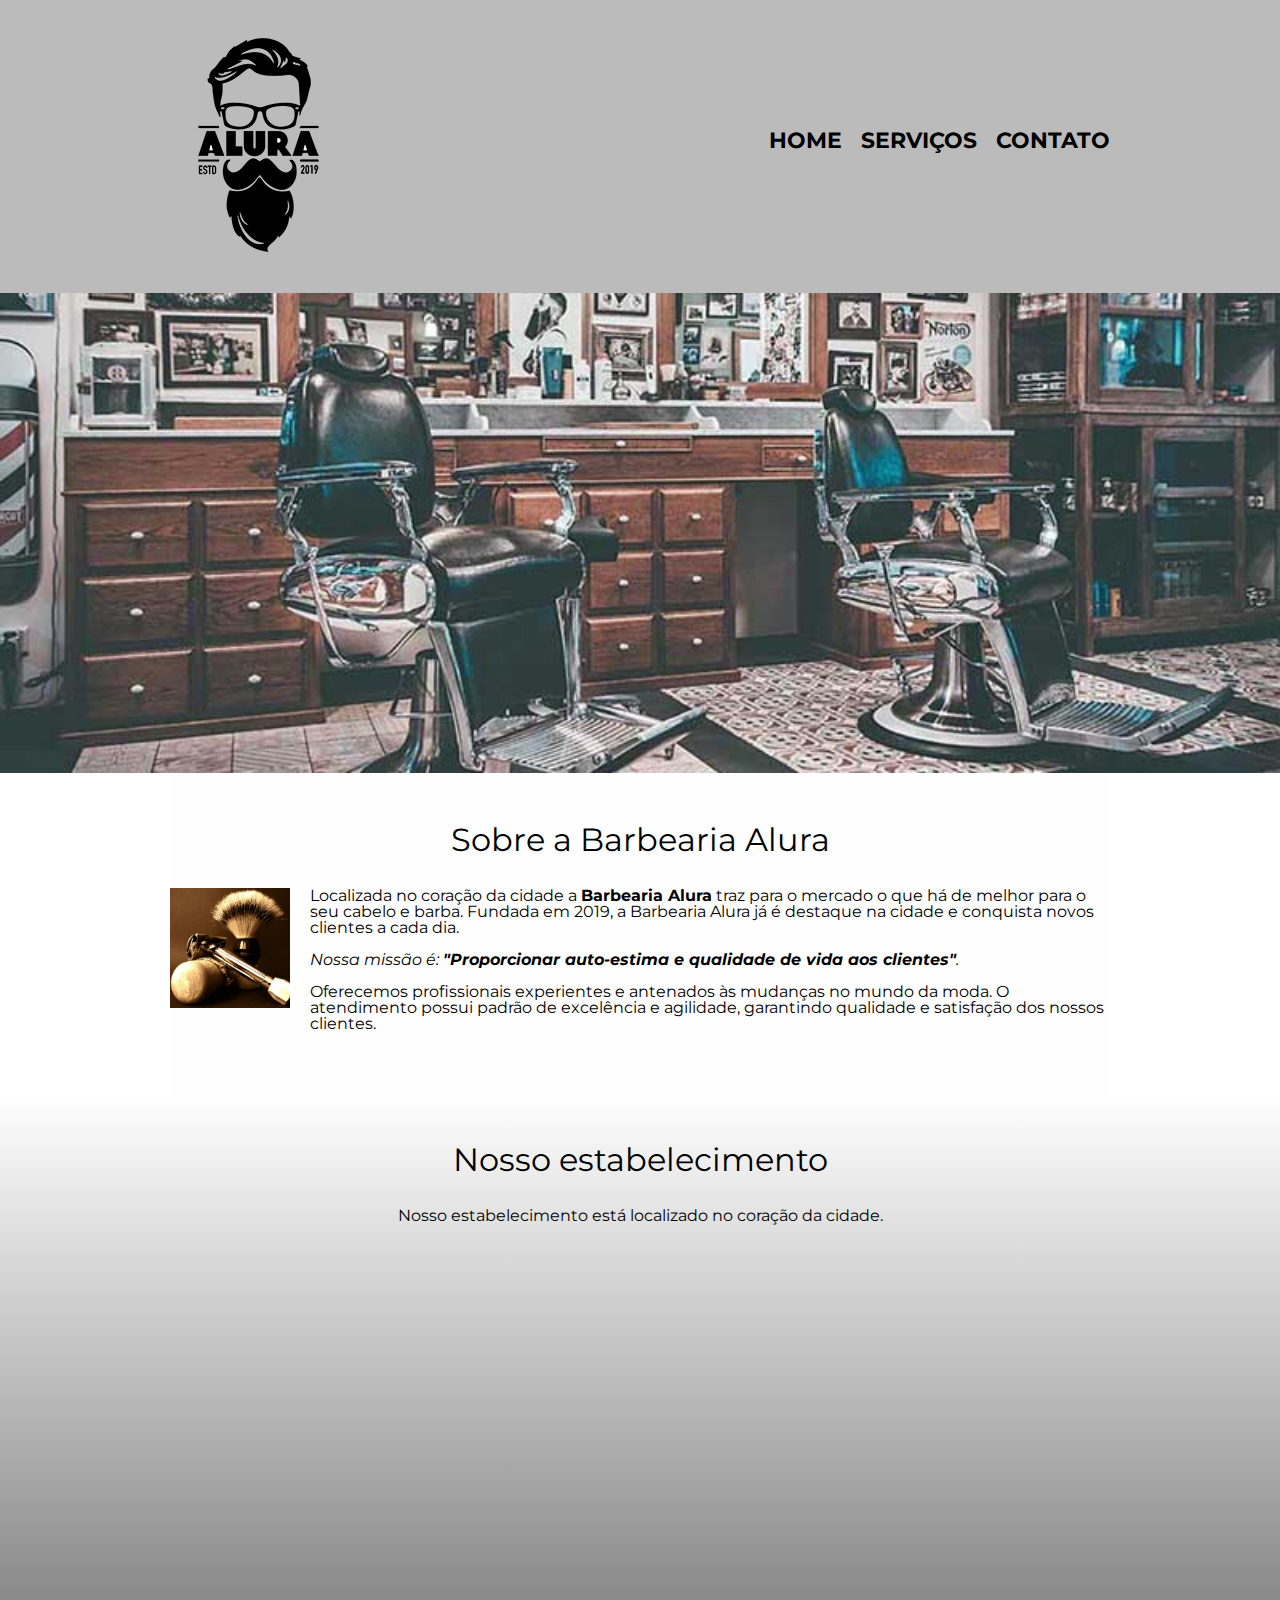
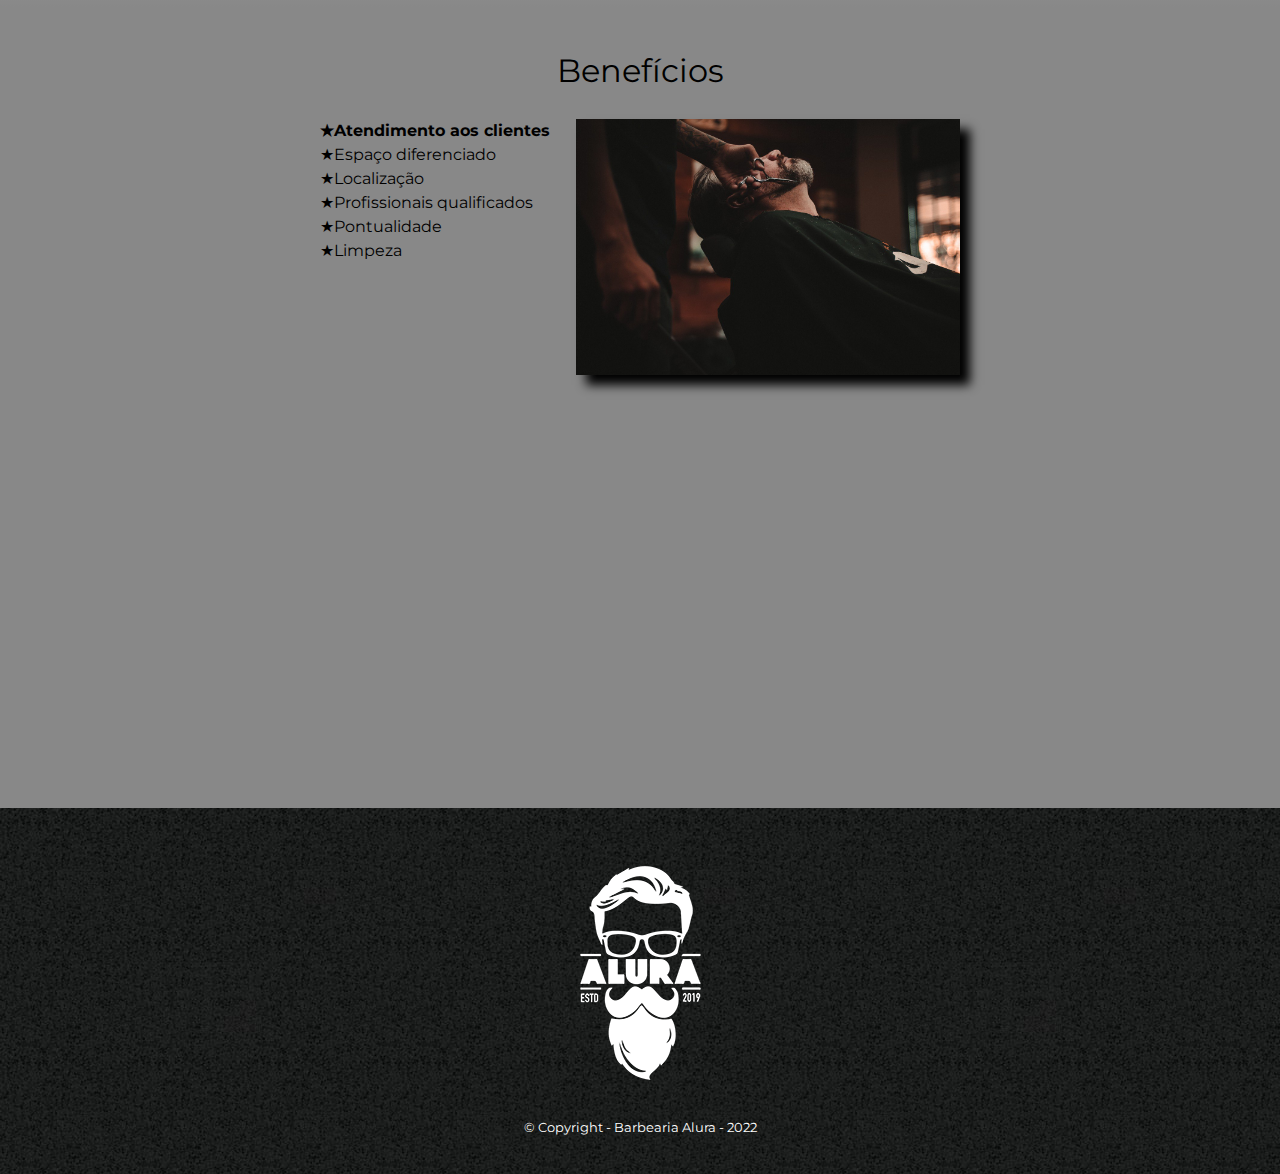
<file: index.html>
<!DOCTYPE html>
<html lang="en">

<head>
    <meta charset="UTF-8" />
    <meta http-equiv="X-UA-Compatible" content="IE=edge" />
    <meta name="viewport" content="width=device-width, initial-scale=1.0" />
    <link rel="stylesheet" href="css/reset.css">
    <link rel="stylesheet" href="css/style.css" />
    <link rel="preconnect" href="https://fonts.googleapis.com">
    <link rel="preconnect" href="https://fonts.gstatic.com" crossorigin>
    <link href="https://fonts.googleapis.com/css2?family=Montserrat:ital,wght@0,100;0,200;0,300;0,400;0,500;0,600;0,700;0,800;0,900;1,100;1,200;1,300;1,400;1,500;1,600;1,700;1,800;1,900&display=swap" rel="stylesheet">
    <title>Barbearia Alura</title>
</head>

<body>
    <header>
        <div class="caixa">
            <h1><img src="./image/logo.png" alt="logo Barbearia Alura"></h1>

            <nav>
                <ul>
                    <li><a href="index.html">Home</a></li>
                    <li><a href="servicos.html">Serviços</a></li>
                    <li><a href="contato.html">Contato</a></li>
                </ul>
            </nav>
        </div>
    </header>

    <img class="banner" src="./image/banner.jpg" alt="banner">

    <main>
        <section class="principal">        
            <h2 class="titulo-principal">Sobre a Barbearia Alura</h2>

            <img src="./image/utensilios.jpg" alt="Utensilios de um barbeiro" class="utensilios">
        
            <p>
                Localizada no coração da cidade a <strong>Barbearia Alura</strong> traz
                para o mercado o que há de melhor para o seu cabelo e barba. Fundada em
                2019, a Barbearia Alura já é destaque na cidade e conquista novos clientes
                a cada dia.
            </p>
        
            <p id="missao">
                <em>Nossa missão é:
                    <strong>"Proporcionar auto-estima e qualidade de vida aos clientes"</strong>.</em>
            </p>
        
            <p>
                Oferecemos profissionais experientes e antenados às mudanças no mundo da
                moda. O atendimento possui padrão de excelência e agilidade, garantindo
                qualidade e satisfação dos nossos clientes.
            </p>
        </section>
    
        <section class="mapa">
            <h3 class="titulo-principal">Nosso estabelecimento</h3>
            <p>Nosso estabelecimento está localizado no coração da cidade.</p>
            <div class="mapa-conteudo">
                <iframe src="https://www.google.com/maps/embed?pb=!1m18!1m12!1m3!1d3074.698452794594!2d-46.63557626293426!3d-23.588071474336555!2m3!1f0!2f0!3f0!3m2!1i1024!2i768!4f13.1!3m3!1m2!1s0x94ce5a2b2ed7f3a1%3A0xab35da2f5ca62674!2sAlura%20-%20Escola%20Online%20de%20Tecnologia!5e0!3m2!1spt-BR!2sbr!4v1670712822844!5m2!1spt-BR!2sbr" 
                width="100%" height="300" style="border:0;" allowfullscreen="" 
                loading="lazy" referrerpolicy="no-referrer-when-downgrade">
            </iframe>
            </div>
        </section>

        <section class="beneficios">       
            <h3 class="titulo-principal">Benefícios</h3>
            <div class="conteudo-beneficios">
                <ul class="lista-beneficios">
                    <li class="itens">Atendimento aos clientes</li>
                    <li class="itens">Espaço diferenciado</li>
                    <li class="itens">Localização</li>
                    <li class="itens">Profissionais qualificados</li>
                    <li class="itens">Pontualidade</li>
                    <li class="itens">Limpeza</li>
                </ul><img class="imagem-beneficio" src="./image/beneficios.jpg" alt="beneficios">
            </div>
            
            <div class="video">
                <iframe width="100%" height="315" src="https://www.youtube.com/embed/wcVVXUV0YUY" frameborder="0" allow="accelerometer; autoplay; encrypted-media; gyroscope; picture-in-picture" allowfullscreen>
                </iframe>
            </div>
        </section>
    </main>

    <footer>
        <img src="./image/logo-branco.png" alt="">
        <p class="copyright">&copy; Copyright - Barbearia Alura - 2022</p>
    </footer>
</body>

</html>
</file>
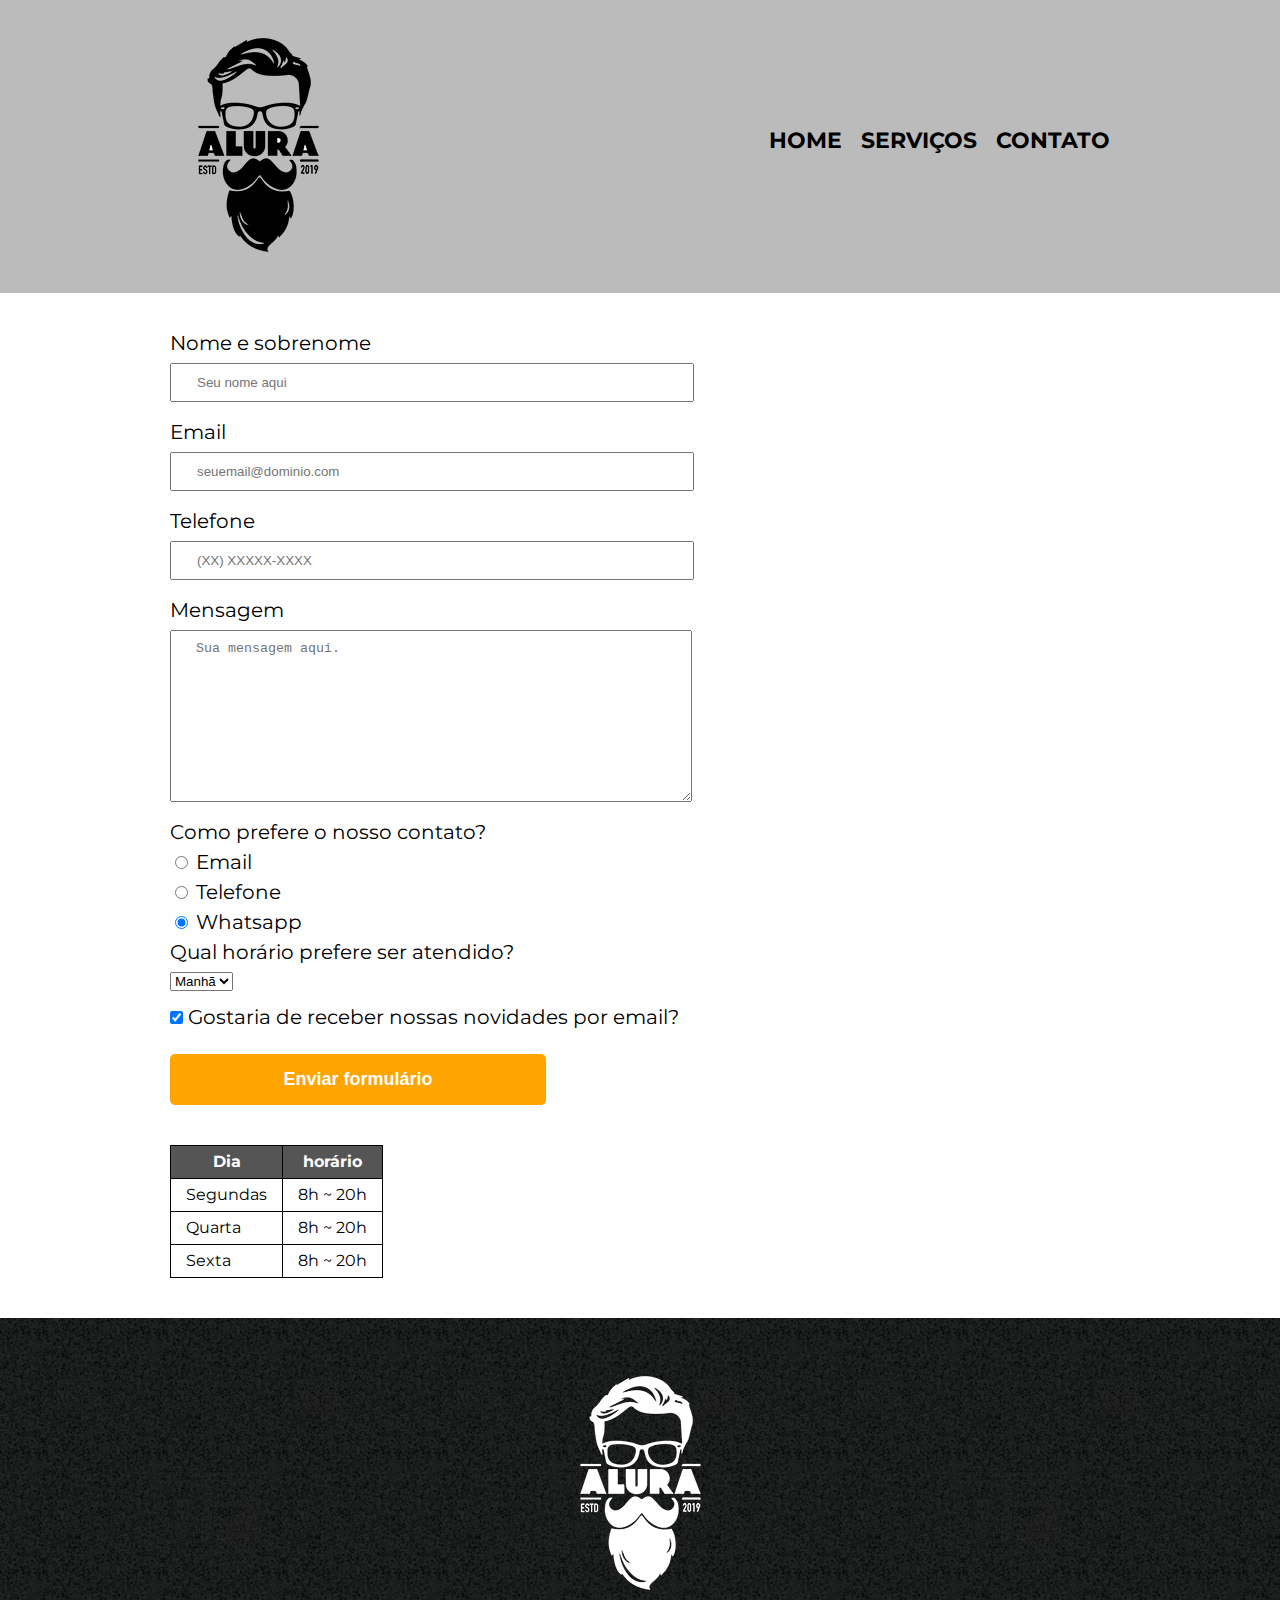
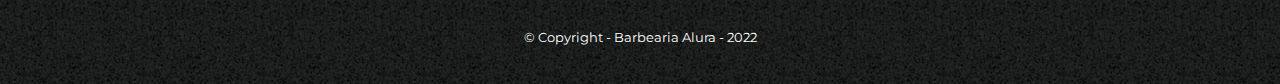
<file: contato.html>
<!DOCTYPE html>
<html lang="en">
<head>
    <meta charset="UTF-8">
    <meta http-equiv="X-UA-Compatible" content="IE=edge">
    <meta name="viewport" content="width=device-width, initial-scale=1.0">
    <link rel="stylesheet" href="css/reset.css">
    <link rel="stylesheet" href="css/contato.css">
    <link rel="preconnect" href="https://fonts.googleapis.com">
    <link rel="preconnect" href="https://fonts.gstatic.com" crossorigin>
    <link href="https://fonts.googleapis.com/css2?family=Montserrat:ital,wght@0,100;0,200;0,300;0,400;0,500;0,600;0,700;0,800;0,900;1,100;1,200;1,300;1,400;1,500;1,600;1,700;1,800;1,900&display=swap" rel="stylesheet">
    <title>Contato</title>
</head>
<body>
    <header>
        <div class="caixa">
            <h1><img src="./image/logo.png" alt="logo Barbearia Alura"></h1>
        
            <nav>
                <ul>
                    <li><a href="index.html">Home</a></li>
                    <li><a href="servicos.html">Serviços</a></li>
                    <li><a href="contato.html">Contato</a></li>
                </ul>
            </nav>
        </div>
    </header>

    <main>
        <form >
            <label for="nomesobrenome">Nome e sobrenome</label>
            <input type="text" name="" required id="nomesobrenome" class="input-padrao" placeholder="Seu nome aqui">

            <label for="email">Email</label>
            <input type="email" name="" required id="email" class="input-padrao" placeholder="seuemail@dominio.com">

            <label for="telefone">Telefone</label>
            <input type="tel" name="" required id="telefone" class="input-padrao" placeholder="(XX) XXXXX-XXXX">

            <label for="mensagem">Mensagem</label>
            <textarea name="" required id="mensagem" cols="30" rows="10" class="input-padrao" placeholder="Sua mensagem aqui."></textarea>

            <fieldset>
                <legend>Como prefere o nosso contato?</legend>
                <label for="radio-email"><input type="radio" name="contato" required id="radio-email" value="email"> Email</label>
                
                <label for="radio-telefon"><input type="radio" name="contato" required id="radio-telefon" value="Telefone"> Telefone</label>
                
                <label for="radio-whatsapp"><input type="radio" name="contato" required id="radio-whatsapp" value="Whatsapp" checked> Whatsapp</label>
            </fieldset>

            <fieldset>
                <legend>Qual horário prefere ser atendido?</legend>
                <select name="" id="">
                    <option value="">Manhã</option>
                    <option value="">Tarde</option>
                    <option value="">Noie</option>
                </select>
            </fieldset>

            <label><input type="checkbox" class="checkbox" checked> Gostaria de receber nossas novidades por email?</label>
            
            <input type="submit" value="Enviar formulário" class="enviar">
        </form>

        <table>
            <!-- cabeçalho -->
            <thead>
                <tr>
                    <th>Dia</td>
                    <th>horário</td>
                </tr>
            </thead>
            <!-- corpo -->
            <tbody>
                <tr>
                    <td>Segundas</td>
                    <td>8h ~ 20h</td>
                </tr>
                <tr>
                    <td>Quarta</td>
                    <td>8h ~ 20h</td>
                </tr>
                <tr>
                    <td>Sexta</td>
                    <td>8h ~ 20h</td>
                </tr>
            </tbody>
        </table>
    </main>

    <footer>
        <img src="./image/logo-branco.png" alt="logo Barbearia Alura">
        <p class="copyright">&copy; Copyright - Barbearia Alura - 2022</p>
    </footer>
</body>
</html>
</file>
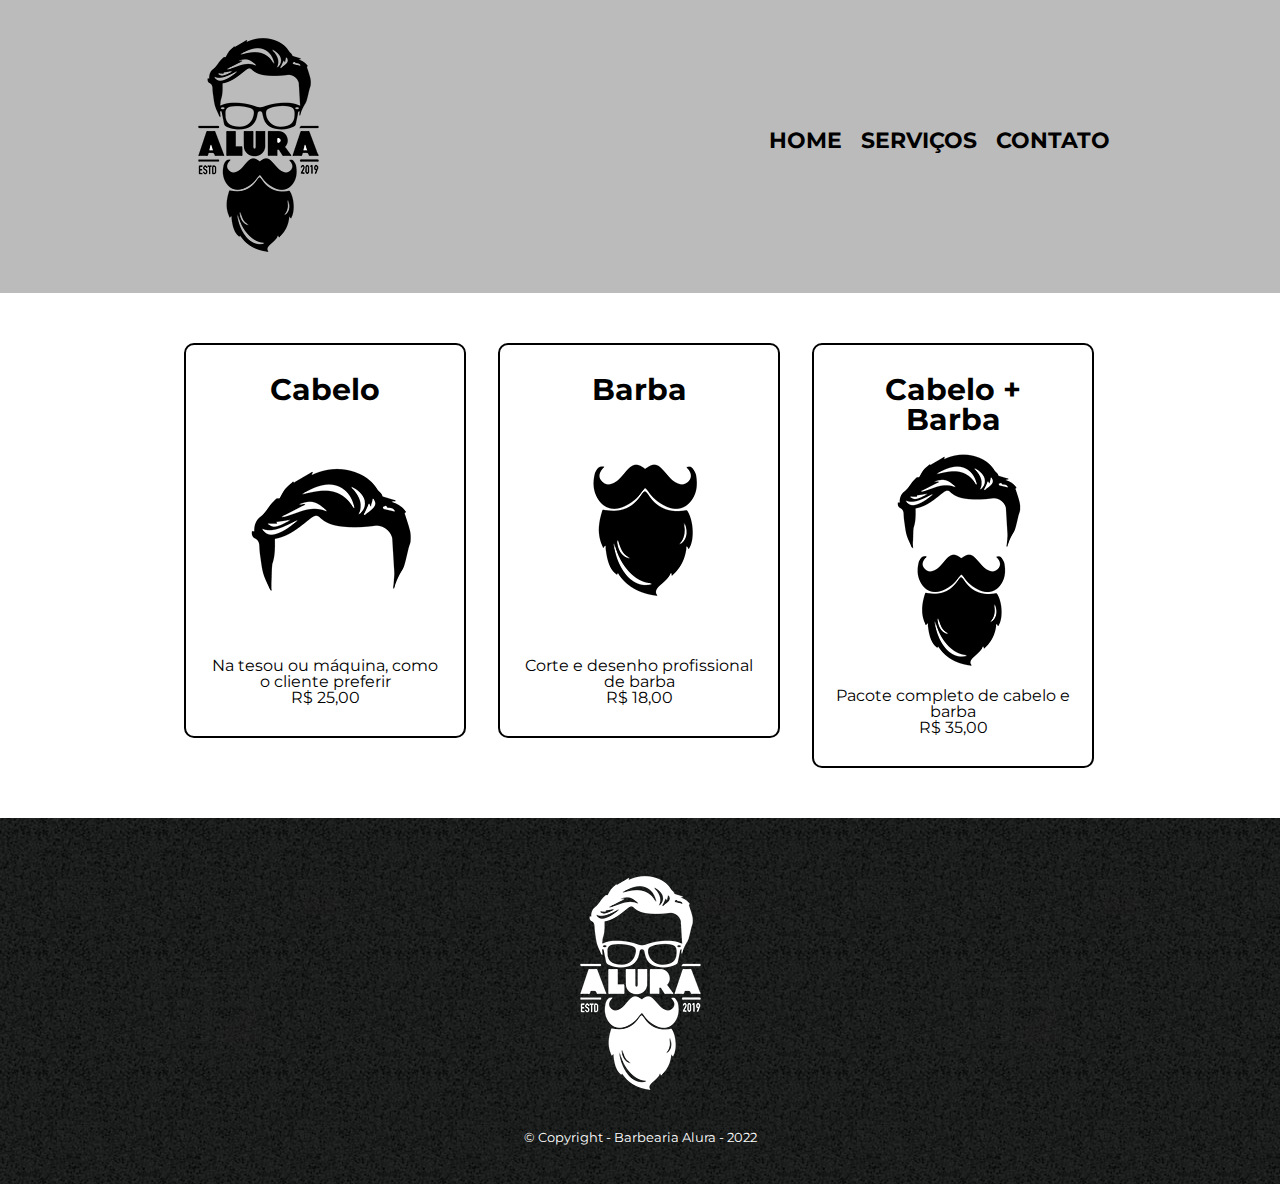
<file: produtos.html>
<!DOCTYPE html>
<html lang="en">
<head>
    <meta charset="UTF-8">
    <meta http-equiv="X-UA-Compatible" content="IE=edge">
    <meta name="viewport" content="width=device-width, initial-scale=1.0">
    <link rel="stylesheet" href="css/reset.css">
    <link rel="stylesheet" href="css/style.css">
    <link rel="preconnect" href="https://fonts.googleapis.com">
    <link rel="preconnect" href="https://fonts.gstatic.com" crossorigin>
    <link href="https://fonts.googleapis.com/css2?family=Montserrat:ital,wght@0,100;0,200;0,300;0,400;0,500;0,600;0,700;0,800;0,900;1,100;1,200;1,300;1,400;1,500;1,600;1,700;1,800;1,900&display=swap" rel="stylesheet">
    <title>Barbearia Alura</title>
</head>
<body>
    <header>
        <div class="caixa">
            <h1><img src="./image/logo.png" alt="logo Barbearia Alura"></h1>
        
            <nav>
                <ul>
                    <li><a href="index.html">Home</a></li>
                    <li><a href="servicos.html">Serviços</a></li>
                    <li><a href="contato.html">Contato</a></li>
                </ul>
            </nav>
        </div>
    </header>

    <main>
        <ul class="servicos">
            <li>
                <h2>Cabelo</h2>
                <img src="./image/cabelo.jpg" alt="cabelo">
                <p class="servicos-descricao">Na tesou ou máquina, como o cliente preferir</p>
                <p class="servicos-preco">R$ 25,00</p>
            </li>
            <li><h2>Barba</h2>
                <img src="./image/barba.jpg" alt="barba">
                <p class="servicos-descricao">Corte e desenho profissional de barba</p>
                <p class="servicos-preco">R$ 18,00</p>
            </li>
            <li><h2>Cabelo + Barba</h2>
                <img src="./image/cabelo+barba.jpg" alt="cabelo e barba">
                <p class="servicos-descricao">Pacote completo de cabelo e barba</p>
                <p class="servicos-preco">R$ 35,00</p>
            </li>
        </ul>
    </main>

    <footer>
        <img src="./image/logo-branco.png" alt="">
        <p class="copyright">&copy; Copyright - Barbearia Alura - 2022</p>
    </footer>
</body>
</html>
</file>
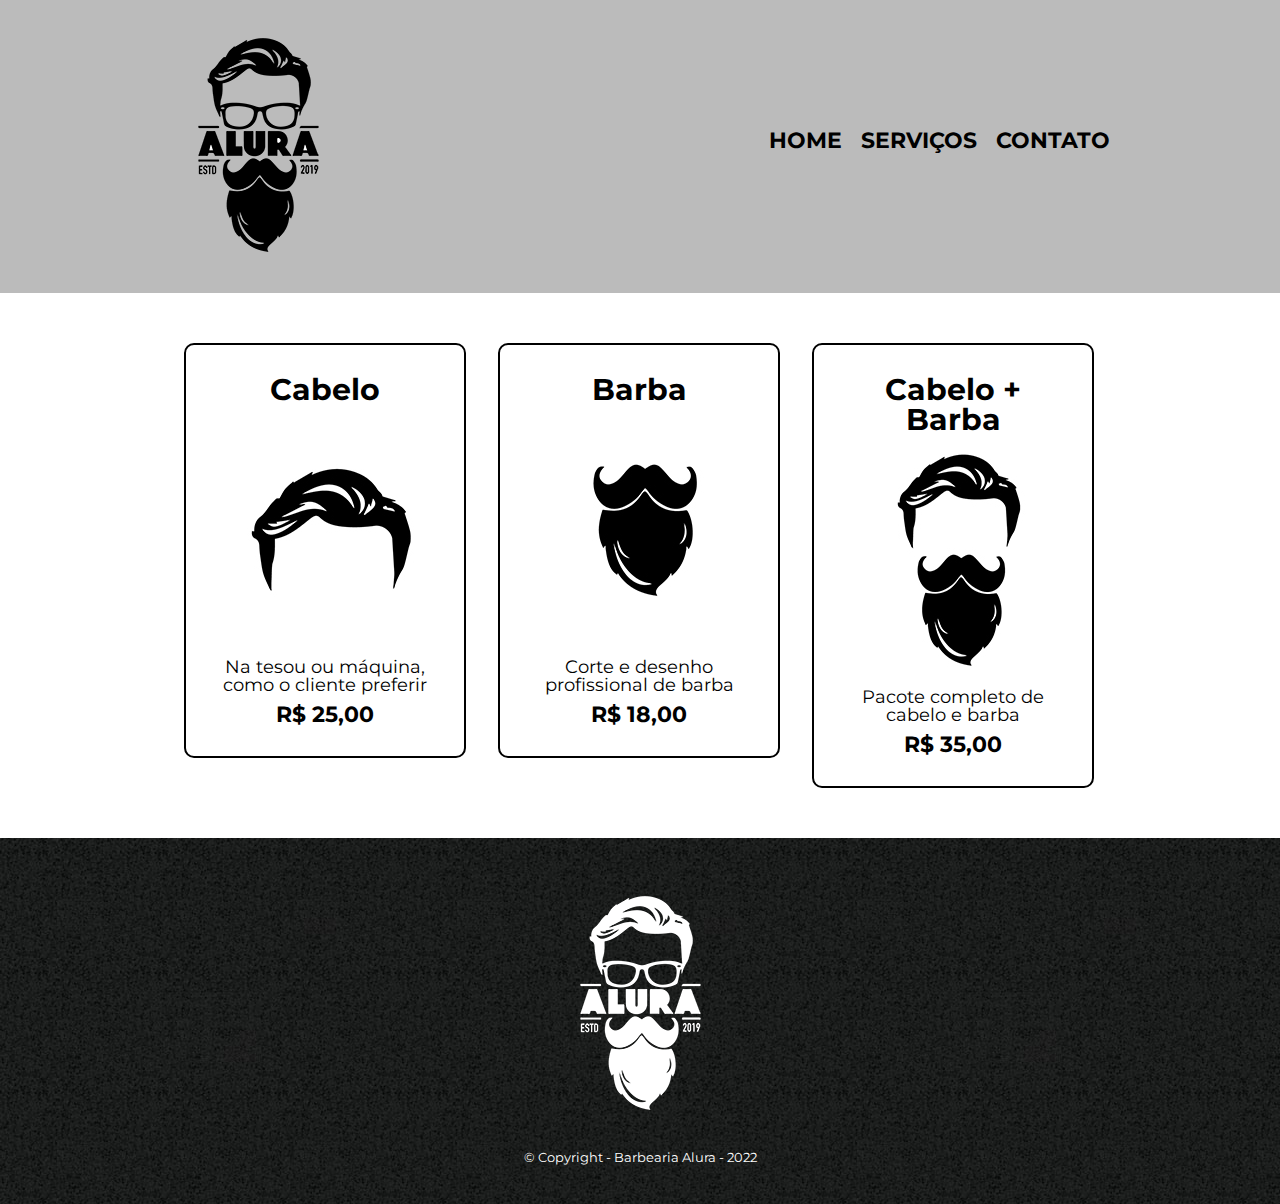
<file: servicos.html>
<!DOCTYPE html>
<html lang="en">
<head>
    <meta charset="UTF-8">
    <meta http-equiv="X-UA-Compatible" content="IE=edge">
    <meta name="viewport" content="width=device-width, initial-scale=1.0">
    <link rel="stylesheet" href="css/reset.css">
    <link rel="stylesheet" href="css/style.css">
    <link rel="preconnect" href="https://fonts.googleapis.com">
    <link rel="preconnect" href="https://fonts.gstatic.com" crossorigin>
    <link href="https://fonts.googleapis.com/css2?family=Montserrat:ital,wght@0,100;0,200;0,300;0,400;0,500;0,600;0,700;0,800;0,900;1,100;1,200;1,300;1,400;1,500;1,600;1,700;1,800;1,900&display=swap" rel="stylesheet">
    <title>Barbearia Alura</title>
</head>
<body>
    <header>
        <div class="caixa">
            <h1><img src="./image/logo.png" alt="logo Barbearia Alura"></h1>
        
            <nav>
                <ul>
                    <li><a href="index.html">Home</a></li>
                    <li><a href="servicos.html">Serviços</a></li>
                    <li><a href="contato.html">Contato</a></li>
                </ul>
            </nav>
        </div>
    </header>

    <main>
        <ul class="servicos">
            <li>
                <h2>Cabelo</h2>
                <img src="./image/cabelo.jpg" alt="cabelo">
                <p class="servico-descricao">Na tesou ou máquina, como o cliente preferir</p>
                <p class="servico-preco">R$ 25,00</p>
            </li>
            <li><h2>Barba</h2>
                <img src="./image/barba.jpg" alt="barba">
                <p class="servico-descricao">Corte e desenho profissional de barba</p>
                <p class="servico-preco">R$ 18,00</p>
            </li>
            <li><h2>Cabelo + Barba</h2>
                <img src="./image/cabelo+barba.jpg" alt="cabelo e barba">
                <p class="servico-descricao">Pacote completo de cabelo e barba</p>
                <p class="servico-preco">R$ 35,00</p>
            </li>
        </ul>
    </main>

    <footer>
        <img src="./image/logo-branco.png" alt="">
        <p class="copyright">&copy; Copyright - Barbearia Alura - 2022</p>
    </footer>
</body>
</html>
</file>
<file: css/style.css>
body {
	font-family: 'Montserrat', sans-serif;
}

/* css do header */
header {
	background: #BBBBBB;
	padding: 20px 0;
}

.caixa {
	position: relative;
	width: 940px;
	margin: 0 auto;
}

nav {
	position: absolute;
	top: 110px;
	right: 0;
}

nav li {
	display: inline;
	margin: 0 0 0 15px;
}

nav a {
	text-transform: uppercase;
	color: #000000;
	font-weight: bold;
	font-size: 22px;
	text-decoration: none;
}

nav a:hover {
	color: #C78C19;
	text-decoration: underline;
}

/* css da página inicial */
.banner {
	width: 100%;
}

.titulo-principal {
	text-align: center;
	font-size: 2em;
	margin: 0 0 1em;
	/* limpar float aplicado na página */
	clear: left;
}

.principal {
	padding: 3em 0;
	background-color: #FEFEFE;
	width: 940px;
	margin: 0 auto;
}

.principal p {
	margin: 0 0 1em;
}

.principal strong {
	font-weight: bold;
}

.principal em {
	font-style: italic;
}

.utensilios {
	width: 120px;
	float: left;
	margin: 0 20px 20px 0 ;
}

.mapa {
	padding: 3em 0;	
	background: linear-gradient(#FEFEFE, #888888);
}

.mapa-conteudo {
	width: 940px;
	margin: 0 auto;
}

.mapa p {
	margin: 0 0 2em;
	text-align: center;
}

.beneficios {
	padding: 3em 0;
	background-color: #888888;
}

.conteudo-beneficios {
	width: 640px;
	margin: 0 auto;
}

.lista-beneficios {
	width: 40%;
	display: inline-block;
	vertical-align: top;
}

.itens {
	line-height: 1.5;
}

.itens:first-child {
	font-weight: bold;
}

.itens::before {
	content: "★";
}

.imagem-beneficio {
	width: 60%;
	opacity: 1;
	transition: 400ms;
	box-shadow: 10px 10px 10px 0 #000000;
}

.imagem-beneficio:hover {
	opacity: 0.3;
}

.video {
	width: 560px;
	margin: 2em auto;
}

/* css página produtos */

.servicos {
	width: 940px;
	margin: 0 auto;
	padding: 50px 0;
}

.servicos li {
	display: inline-block;
	text-align: center;
	width: 30%;
	vertical-align: top;
	margin: 0 1.5%;
	padding: 30px 20px;
	box-sizing: border-box;
	border: 2px solid #000000;
	border-radius: 10px;
	transition: all 400ms ease-out;
}

.servicos li:hover {
	border-color: #C78C19;
	box-shadow: 10px 10px 15px #555555;
}

.servicos li:active {
	border-color: #088C19;	
}

.servicos h2 {
	font-size: 30px;
	font-weight: bold;
}

.servico-descricao {
	font-size: 18px;
}

.servico-preco {
	font-size: 22px;
	font-weight: bold;
	margin-top: 10px;
}

/* css do footer */
footer {
	text-align: center;
	background: url(../image/bg.jpg);
	padding: 40px 0;
}

.copyright {
	color: #FFFFFF;
	font-size: 13px;
	margin: 20px 0 0;
}

/* responsividade */
@media screen and (max-width: 480px) {
	.caixa, .principal, 
	.conteudo-beneficios, 
	.mapa-conteudo, .video, .produtos {
		width: auto;
	}

	h1 {
		text-align: center;
	}

	nav {
		position: static;
	}	
	
    nav li {
        margin-left: 12px;
    }
	
	.lista-beneficios, .imagem-beneficio {
		width: 100%;
	}

	.produtos li {
		width: auto;
		margin: 5% 5%;
	}

}
</file>
<file: css/contato.css>
body {
    font-family: 'Montserrat', sans-serif;
}

/* css do header */
header {
    background-color: #BBBBBB;
    padding: 20px 0;
}

.caixa {
    position: relative;
    width: 940px;
    margin: 0 auto;
}

nav {
    position: absolute;
    top: 110px;
    right: 0;
}

nav li {
    display: inline;
    margin: 0 0 0 15px;
}

nav a {
    text-transform: uppercase;
    color: #000000;
    font-weight: bold;
    font-size: 22px;
    text-decoration: none;
}

nav a:hover {
    color: #C78C19;
    text-decoration: underline;
}

main {
    width: 940px;
    margin: 0 auto;
}

form {
    margin: 40px 0;
}

form label, form legend {
    display: block;
    font-size: 20px;
    margin: 0 0 10px;
}

.input-padrao {
    display: block;
    margin: 0 0 20px;
    padding: 10px 25px;
    width: 50%;
}

.checkbox {
    margin: 20px 0;
}

.enviar {
    width: 40%;
    padding: 15px 0;
    background: orange;
    color: white;
    font-weight: bold;
    font-size: 18px;
    border: none;
    border-radius: 5px;
    cursor: pointer;
    transition: 1.0s all;
}

.enviar:hover {
    background-color: darkorange;
    transform: scale(1.2);
}

table {
    margin: 20px 0 40px;
}

thead {
    background: #555555;
    color: white;
    font-weight: bold;
}

td, th {
    border: 1px solid #000000;
    padding: 8px 15px;
}

footer {
    text-align: center;
    background: url("../image/bg.jpg");
    padding: 40px 0;
}

.copyright {
    color: #FFFFFF;
    font-size: 13px;
    margin: 20px 0 0;
}

/* responsividade */
@media screen and (max-width: 480px) {
	.caixa, main {
		width: auto;
	}

    h1 {
		text-align: center;
	}

	nav {
		position: static;
	}	

    nav li {
        margin-left: 12px;
    }

    main {
        margin-left: 15px;
    }
    
    .enviar {
        width: 50%;
    }
}
</file>
